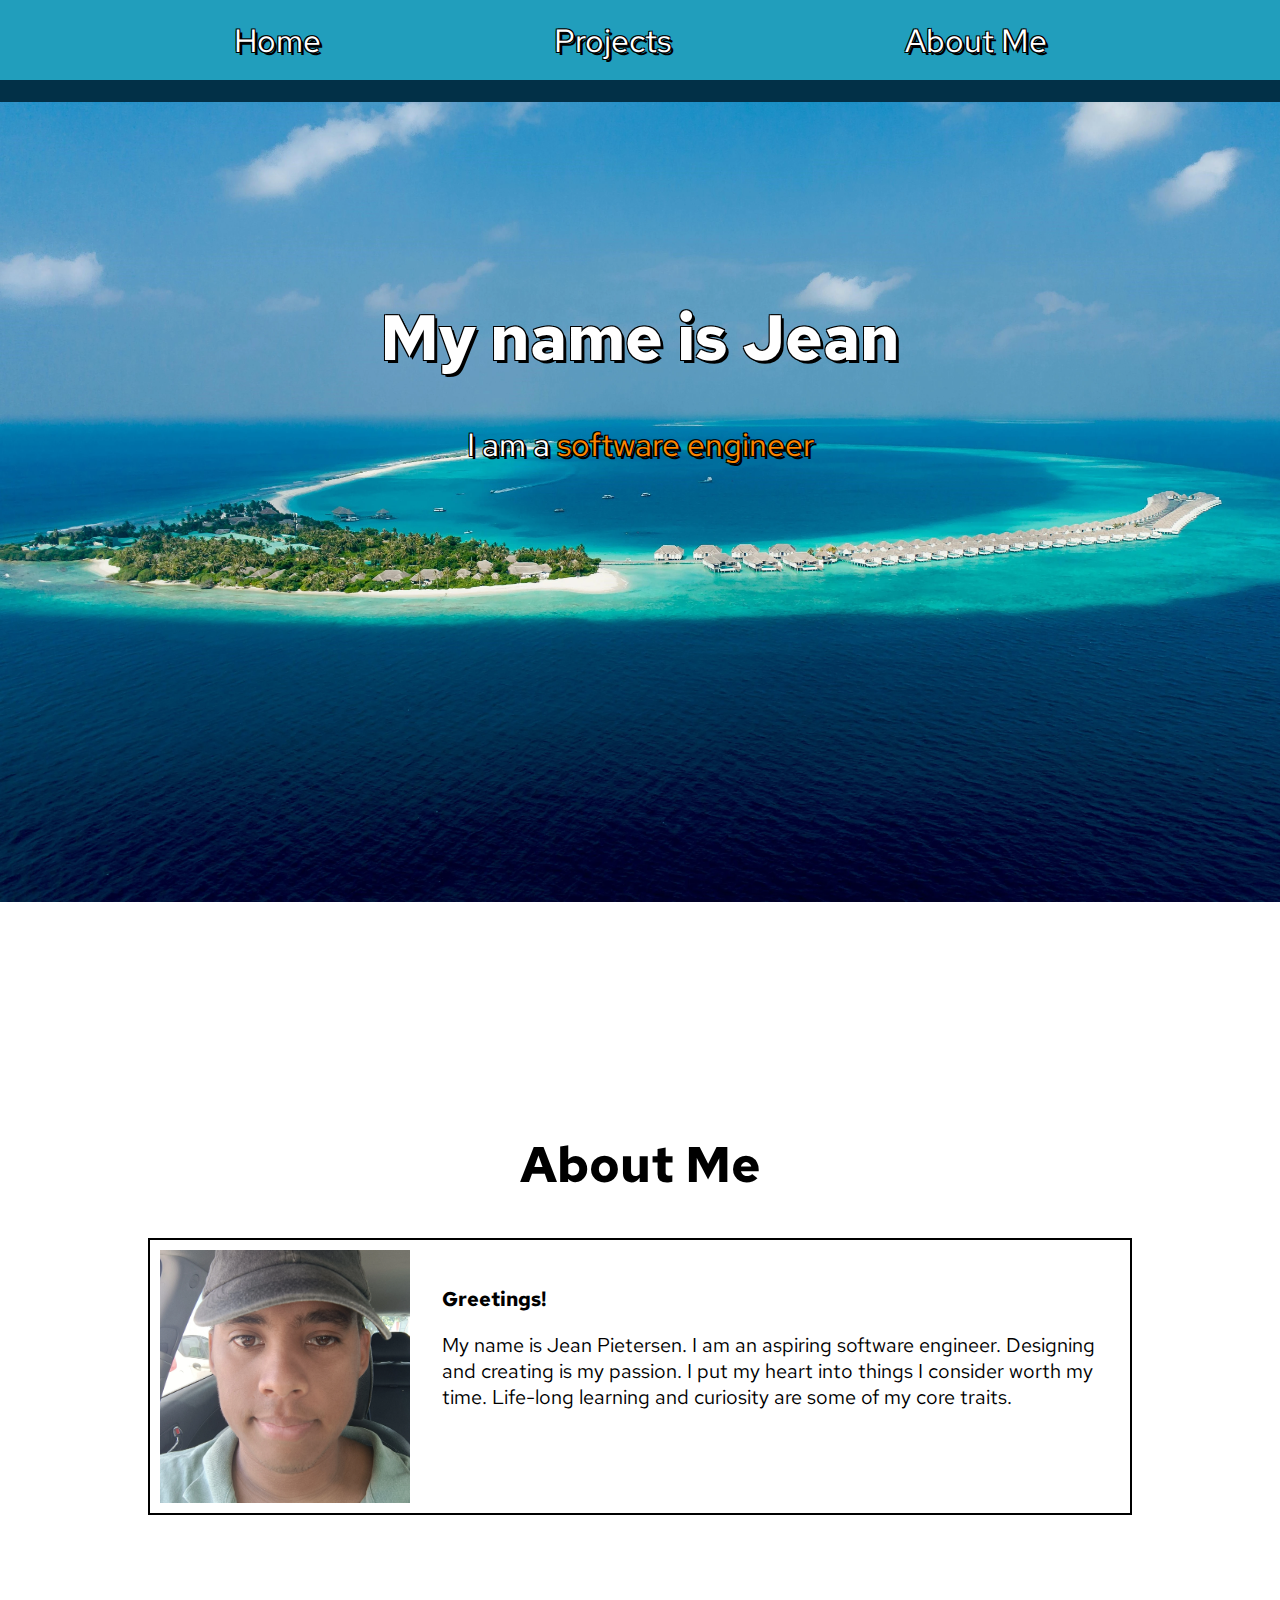
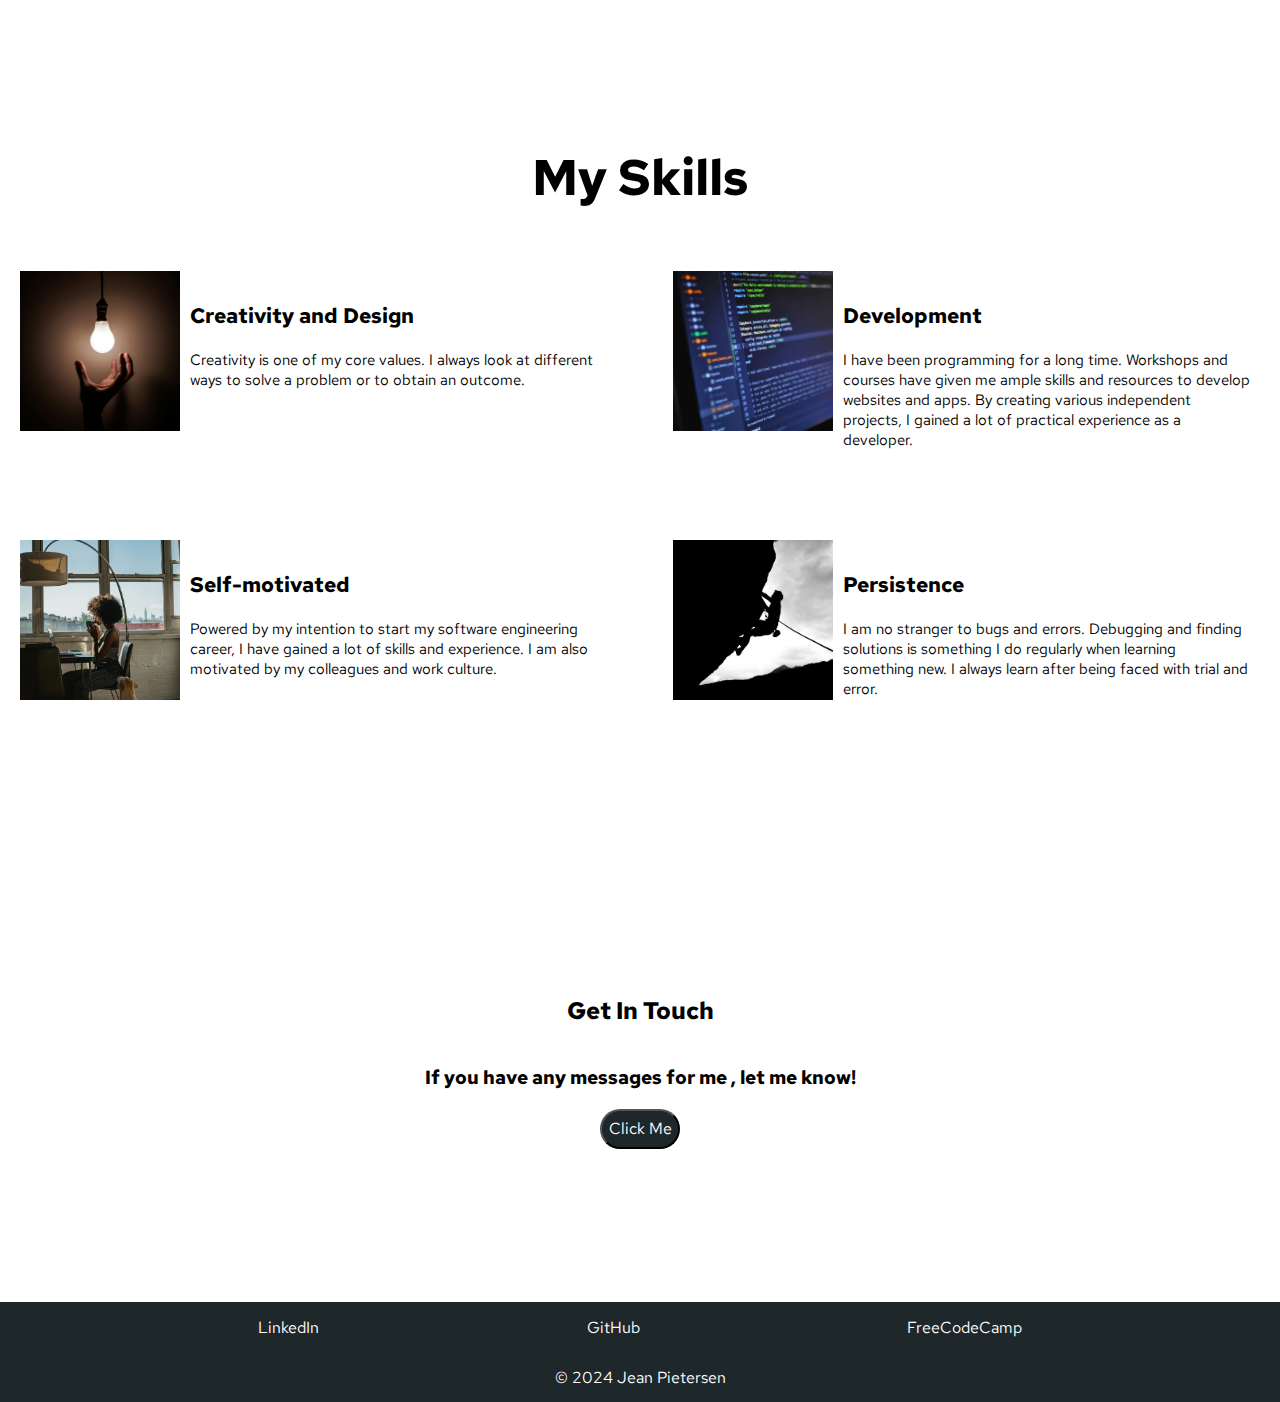
<file: index.html>
<!DOCTYPE html>
<html lang="en">
<head>
    <meta charset="UTF-8">
    <meta name="viewport" content="width=device-width, initial-scale=1.0">
    <link rel="stylesheet" href="./style.css">
    <link rel="preconnect" href="https://fonts.googleapis.com">
    <link rel="preconnect" href="https://fonts.gstatic.com" crossorigin>
    <link href="https://fonts.googleapis.com/css2?family=Red+Hat+Display:ital,wght@0,300..900;1,300..900&family=Red+Hat+Text:ital,wght@0,300..700;1,300..700&display=swap" rel="stylesheet">
    <link rel="icon" href="./assets/images/favicon.png" type="image/x-icon">
    <title>Personal Site</title>
</head>
<body>
    <header>
        <nav>
          <ul>
            <li class="navbar-text">Home</li>
            <li class="navbar-text">Projects</li>
            <li class="navbar-text">About Me</li>
          </ul>
        </nav>
    </header>
    <section id="home">
        <div id="home-text">
            <h1 class="headline headline-title">My name is Jean</h1>
            <p class="headline headline-subtitle">I am a <span style="color: #FB8500;">software engineer</span></p>
        </div>
    </section>

    <section id="profile">
        <h2 id="skill-title" class="section-title">About Me</h2>
        <div id="profile-box">
            <img id="me" src="./assets/images/me.webp" alt="">
            <div class="profile-content">
                <h3 id="profile-greet">Greetings!</h3>
                <p id="profile-text">My name is Jean Pietersen. I am an aspiring software engineer. Designing and creating is my passion. I put my heart into things I consider worth my time. Life-long learning and curiosity are some of my core traits. </p>
            </div>
            
        </div>
    </section>
    
    <section id="skills">
        <h2 id="skill-title" class="section-title">My Skills</h2>
        <div id="skill-container">
            <div class="skill-section">
                <img src="./assets/images/creativity.webp" class="skill-img" alt="">
                <div class="skill-text">
                    <h3>Creativity and Design</h3>
                    <p>Creativity is one of my core values. I always look at different ways to solve a problem or to obtain an outcome. </p>
                </div>
            </div>
            <div class="skill-section">
                <img src="./assets/images/development.webp" class="skill-img" alt="">
                <div class="skill-text">
                    <h3>Development</h3>
                    <p>I have been programming for a long time. Workshops and courses have given me ample skills and resources to develop websites and apps. By creating various independent projects, I gained a lot of practical experience as a developer.</p>
                </div>
            </div>
            <div class="skill-section">
                <img src="./assets/images/self-motivated.webp" class="skill-img" alt="">
                <div class="skill-text">
                    <h3>Self-motivated</h3>
                    <p>Powered by my intention to start my software engineering career, I have gained a lot of skills and experience. I am also motivated by my colleagues and work culture. </p>
                </div>
            </div>
            <div class="skill-section">
                <img src="./assets/images/persistence.webp" class="skill-img" alt="">
                <div class="skill-text">
                    <h3>Persistence</h3>
                    <p>I am no stranger to bugs and errors. Debugging and finding solutions is something I do regularly when learning something new. I always learn after being faced with trial and error.</p>
                </div>
            </div>
        </div>
    </section>

    <section id="contact">
        <div id="contact-container">
            <h2>Get In Touch</h2>
            <h3>If you have any messages for me , let me know!</h3>
            <button>Click Me</button>
        </div>

    </section id="footer">
    <footer>
        <ul>
            <li><a class="footer-element" href="https://www.linkedin.com/in/jean-jaques-pietersen-7a09b7214">LinkedIn</a></li>
            <li><a class="footer-element" href="https://github.com/jeanj14">GitHub</a></li>
            <li><a class="footer-element" href="https://www.freecodecamp.org/">FreeCodeCamp</a></li>
        </ul>
        <p id="copyright" class="footer-element">© 2024 Jean Pietersen</p>
    </footer>
</body>
</html>
</file>
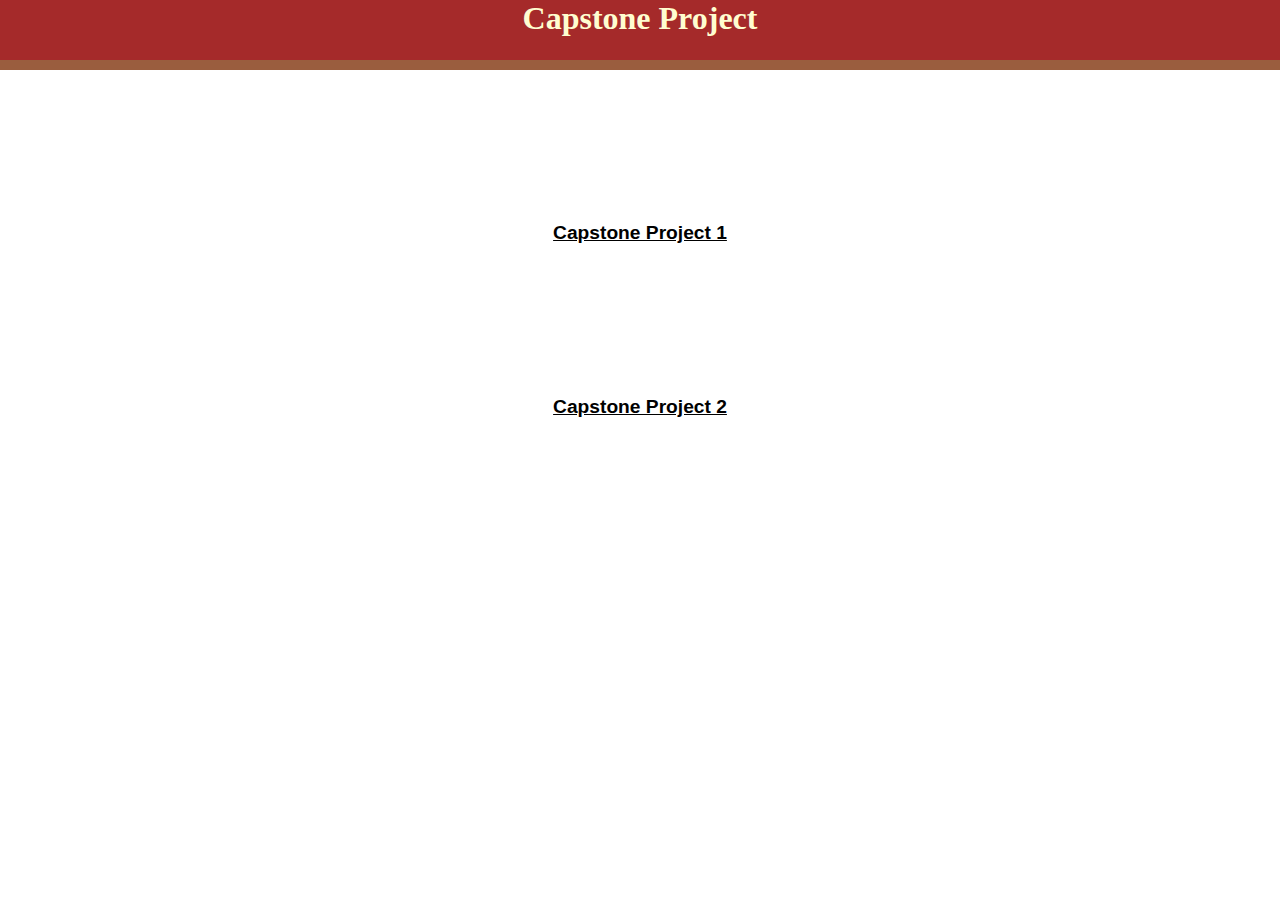
<file: root.html>
<!DOCTYPE html>
<html lang="en">
<head>
    <meta charset="UTF-8">
    <meta name="viewport" content="width=device-width, initial-scale=1.0">
    <title>Document</title>
    <style>
        * {
            margin: 0;
        }

        body {
            width: 100vw;
            height: 100vh;
        }

        header {
            width: 100%;
            height: 60px;
            background-color: brown;
            border-bottom: 10px #9a5d3e solid;
        }

        h1 {
            text-align: center;
            color: #FFFDD0;
        }

        #container {
            width: 100%;
            height: 500px;
            display: flex;
            flex-direction: column;
            align-items: center;
            justify-content: space-evenly;
        }

        a {
            font: bold 1.2em "Fira Sans", sans-serif;
            color : black;
        }
    </style>

</head>
<body>
    <header><h1>Capstone Project</h1></header>
    <div id="container">
        <a href="./CapstoneProject1">Capstone Project 1</a>
        <a href="./CapstoneProject2">Capstone Project 2</a>
    </div>
</body>
</html>
</file>
<file: style.css>
* {
    font-family: "Red Hat Text", sans-serif;
}

body {
    display: flex;
    flex-direction: column;
    min-height: 100%;
    max-width: 100%;
    margin: 0;
}

#home, #profile, #skills, #footer {
    max-width: 1440px;
    min-height: 800px;
}
.navbar-text, .headline, button, .footer-element {
    color: white;
}

.headline-title {
    font-size: 4rem;
    text-align: center;
}

.headline-subtitle {
    font-size: 2rem;
    text-align: center;
}

section#contact {
    height: 50%;
}

nav {
    display: flex;
    align-items: center;
    justify-content: center;
    background-color: #219EBC;
    width: 100%;
    height: 80px;
    border-bottom: 22px #023047 solid;
}

.navbar-text {
    font-size: 2rem;
    text-shadow:
    3px 3px 0 #000,
  -1px -1px 0 #000,  
   1px -1px 0 #000,
   -1px 1px 0 #000,
    1px 1px 0 #000;
}

ul {
    display: flex;
    align-items: center;
    justify-content: space-evenly;
    list-style: none;
    margin: 0;
    padding: 0;
    width: 100%;
}


#home {
    display: flex;
    background-image: url("./assets/images/blue-sea-2.webp");
    background-repeat: no-repeat;
    background-size: cover;
}

#home-text {
    margin: 150px auto;
}

.headline {
    text-shadow:
        3px 3px 0 #000,
      -1px -1px 0 #000,  
       1px -1px 0 #000,
       -1px 1px 0 #000,
        1px 1px 0 #000;
}

#profile {
    display: flex;
    flex-direction: column;
    align-items: center;
    justify-content: center;
}

#profile-box {
    display: flex;
    /* grid-template-columns: 250px auto; */
    border: 2px black solid;
    gap: 1rem;
    padding: 10px;
    max-width: 75%;
}

#me {
    float: left;
    margin: 0;
    object-fit: cover;
    max-width: 250px;
    min-height: 250px;
}

.profile-content {
    padding: 1rem;

}

#profile-greet, #profile-text {
    font-size: 20px;
}

#skill-container {
    display: grid;
    grid-template-columns: 1fr 1fr;
    grid-template-rows: 1fr 1fr;
    gap: 25px;
}

.skill-section {
    display: flex;
    flex-shrink: 3;
    padding: 20px;
}

.section-title {
    text-align: center;
    font-size: 50px;
}

.skill-img {
    float: left;
    object-fit: cover;
    width: 10rem;
    height: 10rem;
}

.skill-text {
    margin: 10px;
}

.skill-text > h3 {
    font-size: 21px;
}

.skill-text > p {
    font-size: 15px;
}

#contact-container {
    display: flex;
    flex-direction: column;
    align-items: center;
    justify-content: center;
    text-align: center;
    font-size: 1rem;
    min-height: 20rem;
    padding-bottom: 5rem;
}

button {
    background-color: #1E272A;
    width: 5rem;
    height: 2.5rem;
    font-size: 1rem;
    padding: 5px;
    border-radius: 30px;
}

footer {
    display: flex;
    background-color: #1E272A;
    width: 100%;
    height: 100px;
    margin: 0;
    flex-wrap: wrap;
    justify-content: space-evenly;
}

.footer-element {
    font-size: 1rem;
}

a { 
    margin: 10px;
    text-decoration: none;
}

#copyright {
    margin: 0;
    align-self: center;
}

@media screen and (max-width: 1024px){

    /* changes the skill container grid to a 1 column grid */

    #skill-container {
        display: grid;
        grid-template-columns: 1fr;
        grid-template-rows: repeat(4, 1fr);
        gap: 25px;
    }      
    

    /* changes for the dimensions of the elements on the website to fit smaller screens  */

    #me {
        margin: 0;
        /* width: 50px;
        height: 50px; */

    }

    /* changes the layout of the profile box so it can fit vertical screens  */


    /* #profile-box {
        display: flex;
        align-items: center;
        flex-direction: column;
    } */

    .navbar-text {
        font-size: 1.5rem;
    }

    .headline-title {
        font-size: 2rem;
    }
    
    .headline-subtitle {
        font-size: 1rem;
    }
    
    .profile-text {
        margin: auto;
        flex-shrink: 1;
    }

    #contact-container {
        font-size: 12px;
    }
}

@media screen and (max-width: 767px) {

    .navbar-text {
        font-size: 1rem;
    }

    .section-title {
        text-align: center;
        font-size: 25px;
    }

    .footer-element {
        font-size: 0.75em;
    }

    .skill-text {
        margin: auto;
    }

    .skill-section {
        display: flex;
        flex-direction: column;
    }

    #contact-container {
        width: 75%;
        margin: auto;
    }
        #profile-box {
        display: flex;
        flex-direction: column;
    }
}
</file>
